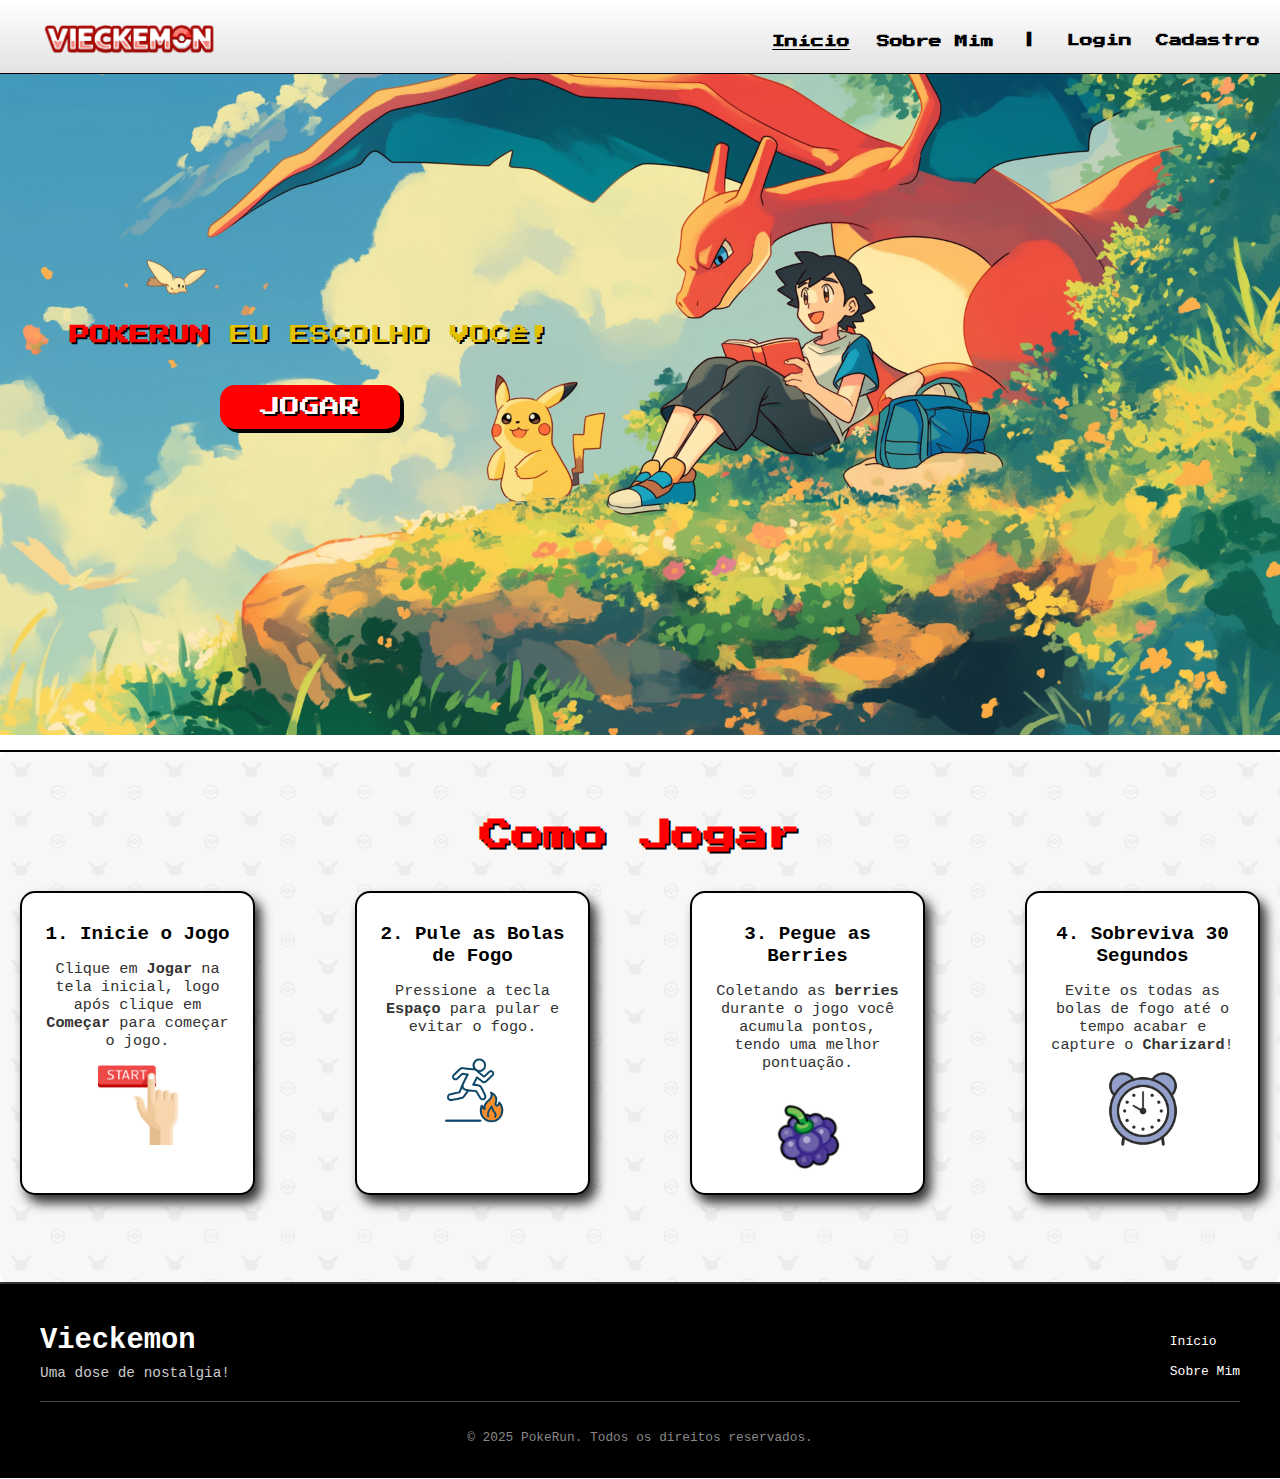
<file: public/index.html>
<!DOCTYPE html>
<html lang="pt-BR">

<head>
  <meta charset="UTF-8" />
  <meta http-equiv="X-UA-Compatible" content="IE=edge" />
  <meta  name="viewport" content="width=device-width, initial-scale=1.0" />
  
  <title>Página Inicial</title>
  <link rel="stylesheet" href="css/cssSite_.css" />
  <script src="./js/sessao.js"></script>
  <link rel="icon" href="assets/icon/favicon2.ico" />
  <link rel="preconnect" href="https://fonts.gstatic.com" />
  <link href="https://fonts.googleapis.com/css2?family=Press+Start+2P&display=swap" rel="stylesheet">
</head>

<body>
  <div class="header">
    <div class="container">
      <ul class="navbar">
        <img src="assets/Made with insMind-logoVieck.png" class="titulo" >
        <div class="itens">
        <li  class="agora" ><a  href="index.html">Início</a></li>
          <li><a href="sobre.html">Sobre Mim</a></li>
          <li id="pontuacao" style="display: none"><a href="./dashboard/cards.html" ;>Pontuação</a></li>
        <li>|</li>
             <div  id="login" class="cadastro">
          </div>
      </ul>
    </div>
  </div>

  <main>
    <div class="banner">
      <div class="container">

        <div class="conteudo-banner">
          <p><span>POKERUN</span> EU ESCOLHO VOCÊ!</p>    
        <a class="botao" href='jogo/htmlPokerun.html'>JOGAR</a>  
    </div>
    
    </div>
      </div>
 

      

      <div class="como-jogar">
      <h2>Como Jogar</h2>
      <div class="container"></div>

        <div class="etapas">
          <div class="etapa">
            <h3>1. Inicie o Jogo</h3>
            <p>Clique em <strong>Jogar</strong> na tela inicial, logo após clique em <strong>Começar</strong> para começar o jogo.</p>
            <img src="assets/comecar.webp" >
          </div>
          <div class="etapa">
            <h3>2. Pule as Bolas de Fogo</h3>
            <p>Pressione a tecla <strong>Espaço</strong> para pular e evitar o fogo.</p>
            <img src="assets/jump.png">
          </div>
          <div class="etapa">
            <h3>3. Pegue as Berries</h3>
            <p>Coletando as <strong>berries</strong> durante o jogo você acumula pontos, tendo uma melhor pontuação.</p>
            <img src="assets/berry.webp" style="margin-top: 10px;">
          </div>
          <div class="etapa">
            <h3>4. Sobreviva 30 Segundos</h3>
            <p>Evite os todas as bolas de fogo até o tempo acabar e capture o <strong>Charizard</strong>!</p>
            <img src="assets/relegio.webp" >
          </div>
        </div>
      </div>

    </main>

    <div class="footer">
      <div class="container">
        <div class="footer-top">
          <div class="footer-brand">
            <h2>Vieckemon</h2>
            <p>Uma dose de nostalgia!</p>
          </div>
          <div class="footer-links">
            <a href="./index.html">Início</a>
            <a href="./sobre.html">Sobre Mim</a>
            <a id="pontuacao2" href="./dashboard/cards.html" style="display: none;">Pontuação</a>

          </div>

        </div>
        <div class="footer-bottom">
          <p>&copy; 2025 PokeRun. Todos os direitos reservados.</p>
        </div>
      </div>
    </div>
</body>


</html>
<script>
 function sair(){
  limparSessao() 
 }

 validarSessao()
 
</script>
</file>
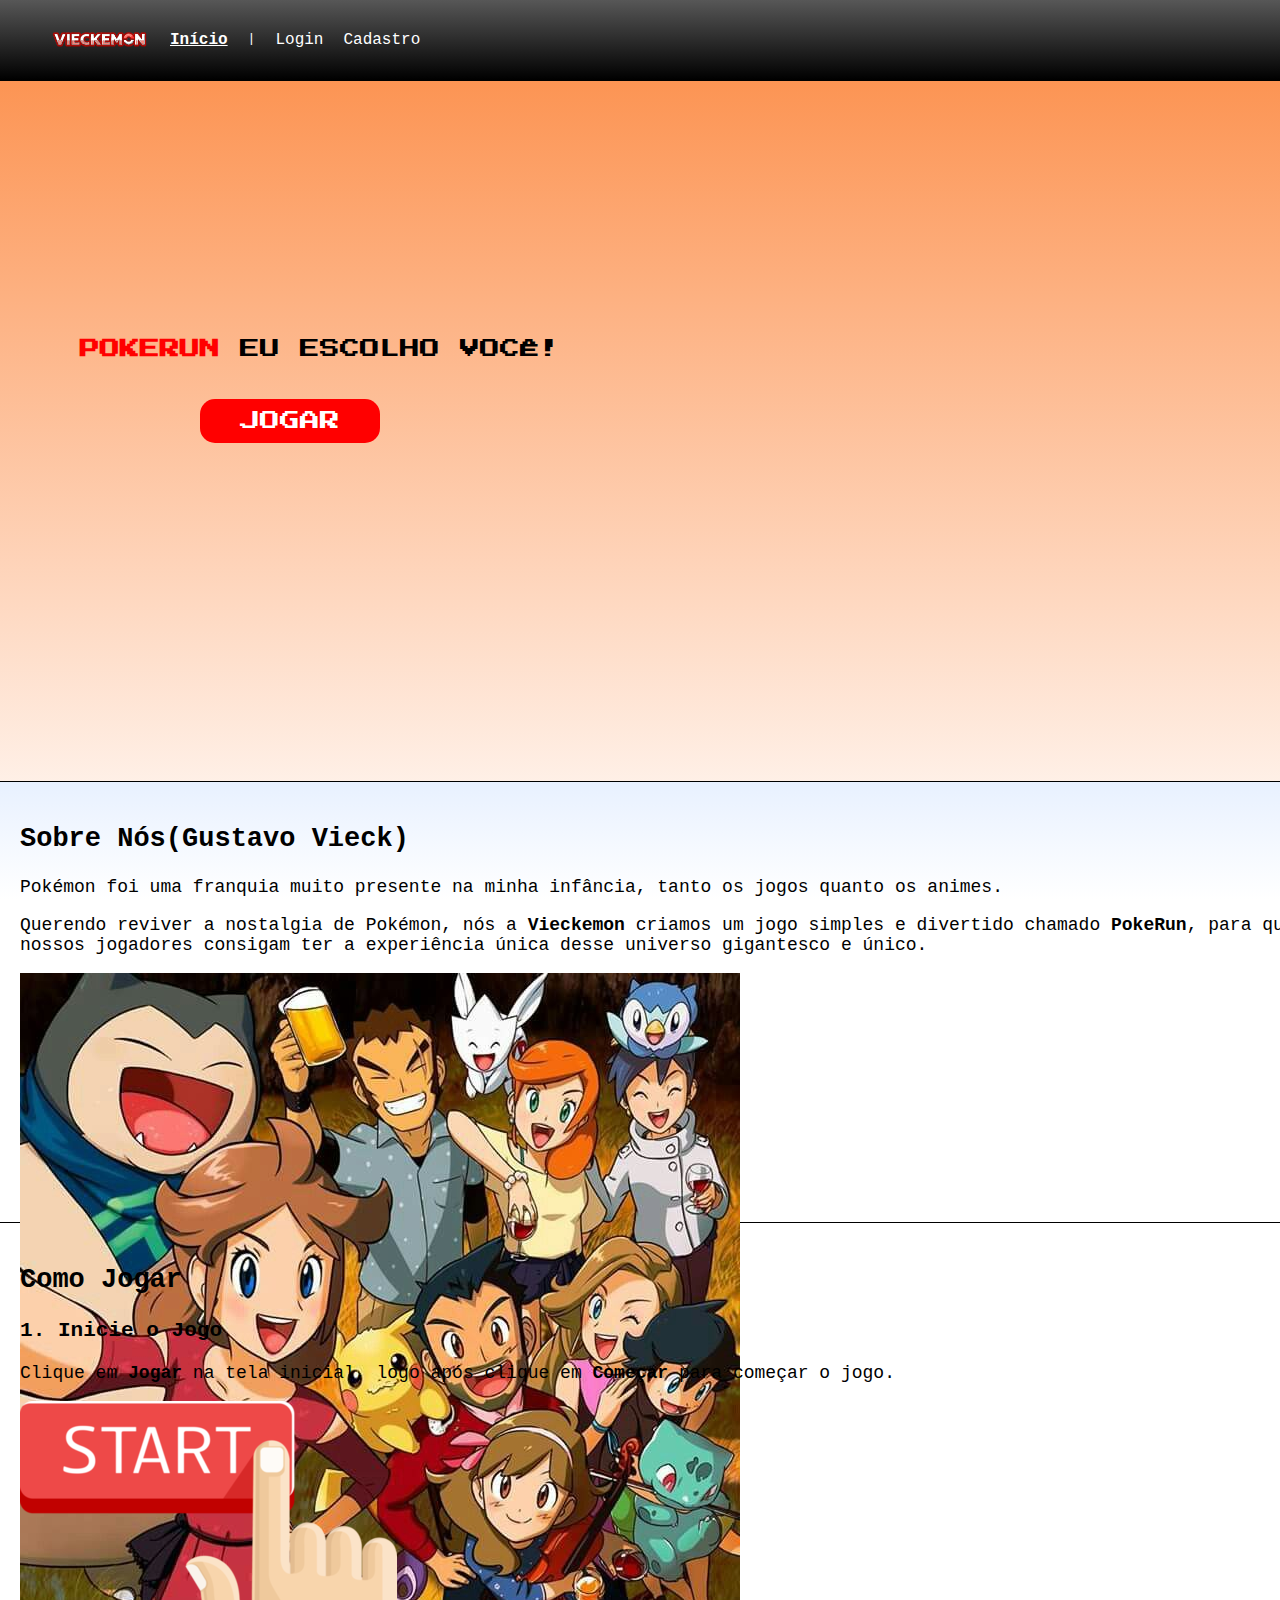
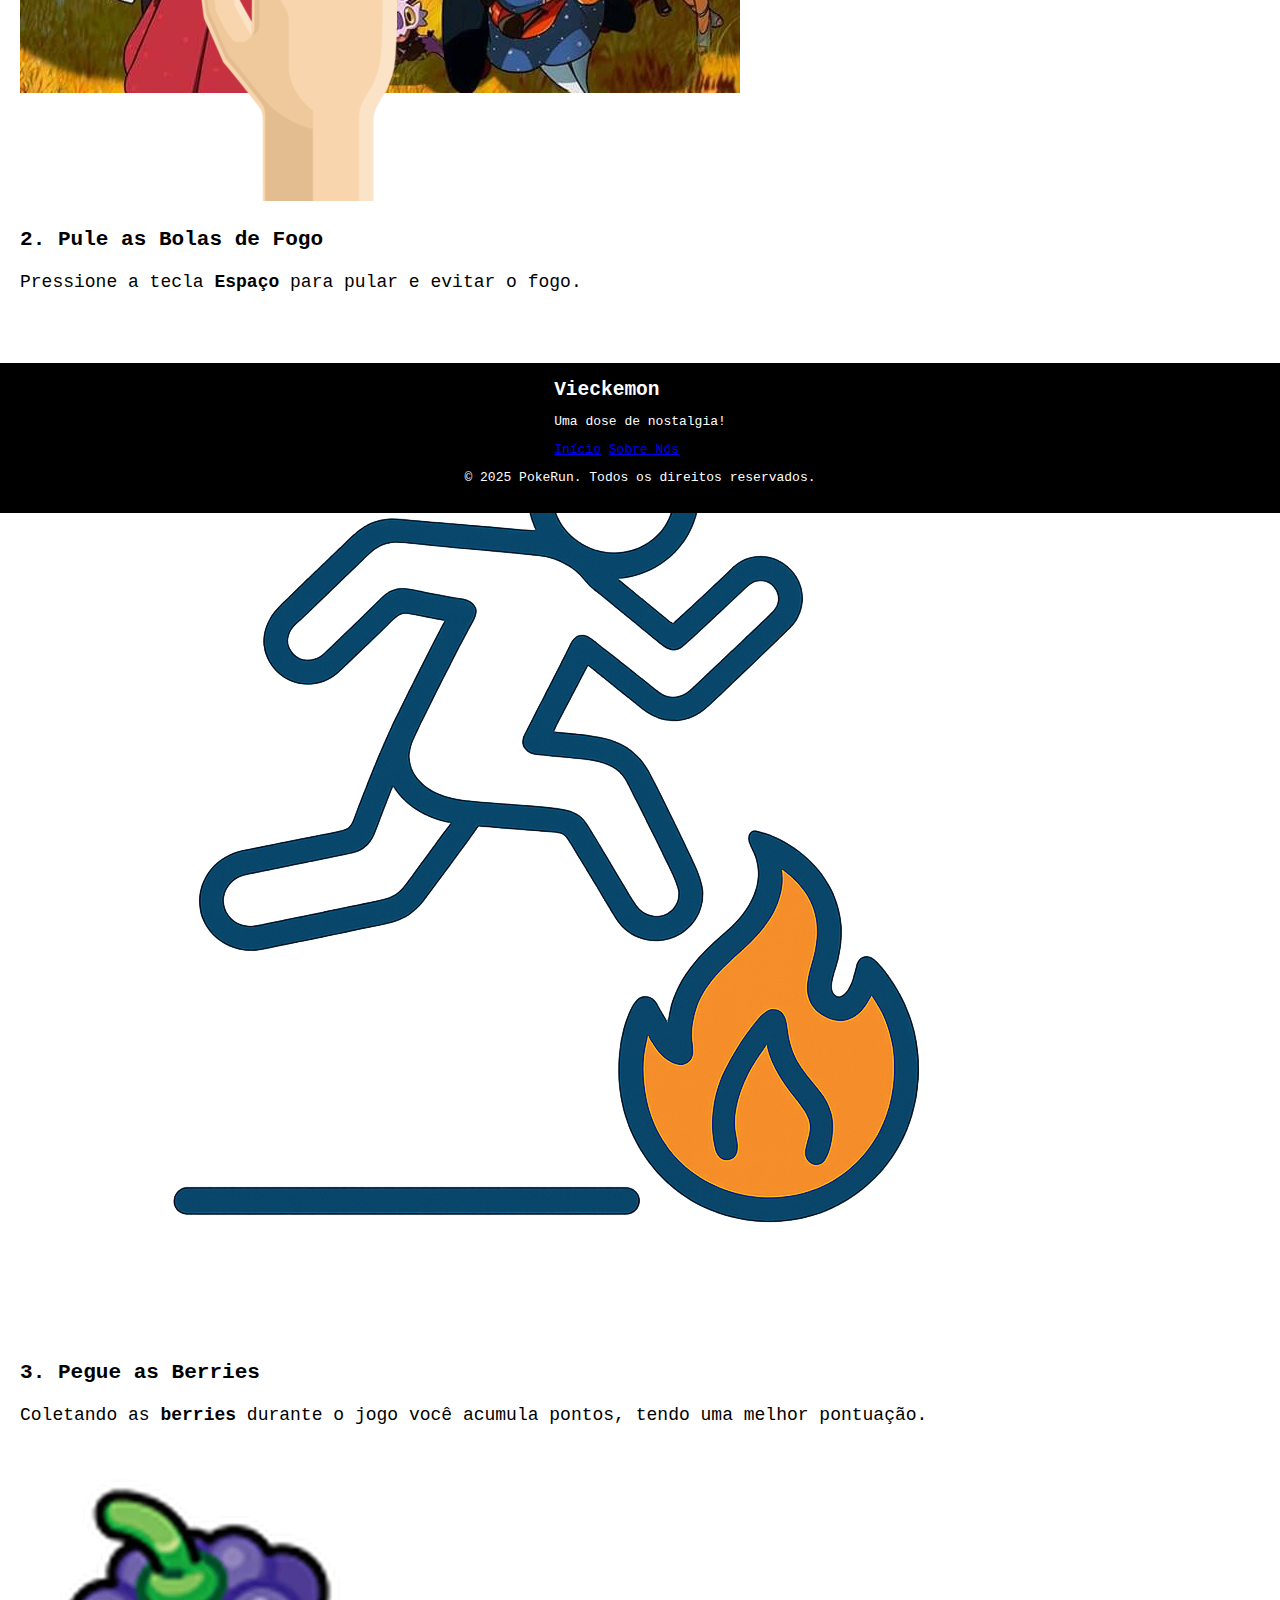
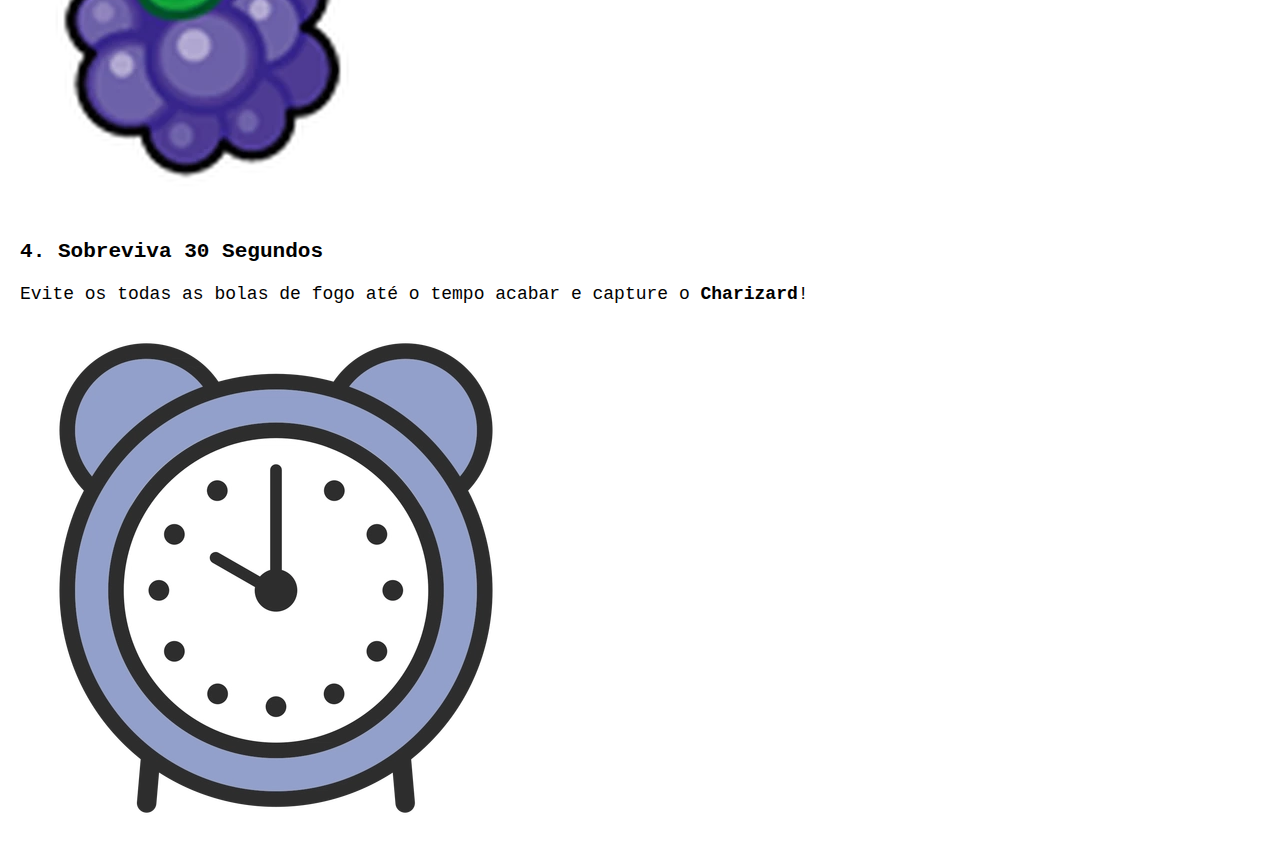
<file: webSite/index.html>
<!DOCTYPE html>
<html lang="pt-BR">

<head>
  <meta charset="UTF-8" />
  <meta http-equiv="X-UA-Compatible" content="IE=edge" />
  <meta name="viewport" content="width=device-width, initial-scale=1.0" />
  
  <title>Página Inicial</title>
  <link rel="stylesheet" href="cssSite_.css" />
  <link rel="icon" href="assets/icon/favicon2.ico" />
  <link rel="preconnect" href="https://fonts.gstatic.com" />
  <link href="https://fonts.googleapis.com/css2?family=Press+Start+2P&display=swap" rel="stylesheet">
</head>

<body>
  <div class="header">
    <div class="container">
      <ul class="navbar">
              <img src="../img/Made with insMind-logoVieck.png" class="titulo">
        <li class="agora"><a href="index.html">Início</a></li>
        <li>|</li>
        <li><a href="login.html">Login</a></li>
        <li><a href="cadastro.html">Cadastro</a></li>
      </ul>
    </div>
  </div>

  <main>
    <div class="banner">
      <div class="container">

        <div class="conteudo-banner">
          <p><span>POKERUN</span> EU ESCOLHO VOCÊ!</p>    
        <button class="botao" onclick="location.href='../jogo/htmlPokerun.html'">JOGAR</button>  
    </div>
    
    </div>
      </div>
 

      <div class="sobre-nos">
        <div class="container">
            <h2>Sobre Nós(Gustavo Vieck)</h2>
            <p>Pokémon foi uma franquia muito presente na minha infância, tanto os jogos quanto os animes.</p>
            <p>Querendo reviver a nostalgia de Pokémon, nós a <strong>Vieckemon</strong> criamos um jogo simples e divertido chamado <strong>PokeRun</strong>, para que nossos jogadores consigam ter a experiência única desse universo gigantesco e único.</p>
        </div>
        <img src="../img/amigos.jpg">

      </div>

      <div class="como-jogar">
      <h2>Como Jogar</h2>
      <div class="container"></div>

        <div class="etapas">
          <div class="etapa">
            <h3>1. Inicie o Jogo</h3>
            <p>Clique em <strong>Jogar</strong> na tela inicial, logo após clique em <strong>Começar</strong> para começar o jogo.</p>
            <img src="../img/comecar.webp" >
          </div>
          <div class="etapa">
            <h3>2. Pule as Bolas de Fogo</h3>
            <p>Pressione a tecla <strong>Espaço</strong> para pular e evitar o fogo.</p>
            <img src="../img/jump.png">
          </div>
          <div class="etapa">
            <h3>3. Pegue as Berries</h3>
            <p>Coletando as <strong>berries</strong> durante o jogo você acumula pontos, tendo uma melhor pontuação.</p>
            <img src="../img/berry.webp" style="margin-top: 10px;">
          </div>
          <div class="etapa">
            <h3>4. Sobreviva 30 Segundos</h3>
            <p>Evite os todas as bolas de fogo até o tempo acabar e capture o <strong>Charizard</strong>!</p>
            <img src="../img/relegio.webp" >
          </div>
        </div>
      </div>

    </main>

    <div class="footer">
      <div class="container">
        <div class="footer-top">
          <div class="footer-brand">
            <h2>Vieckemon</h2>
            <p>Uma dose de nostalgia!</p>
          </div>
          <div class="footer-links">
            <a href="../webSite/index.html">Início</a>
            <a href="../webSite/index.html">Sobre Nós</a>
          </div>

        </div>
        <div class="footer-bottom">
          <p>&copy; 2025 PokeRun. Todos os direitos reservados.</p>
        </div>
      </div>
    </div>
</body>

</html>
</file>
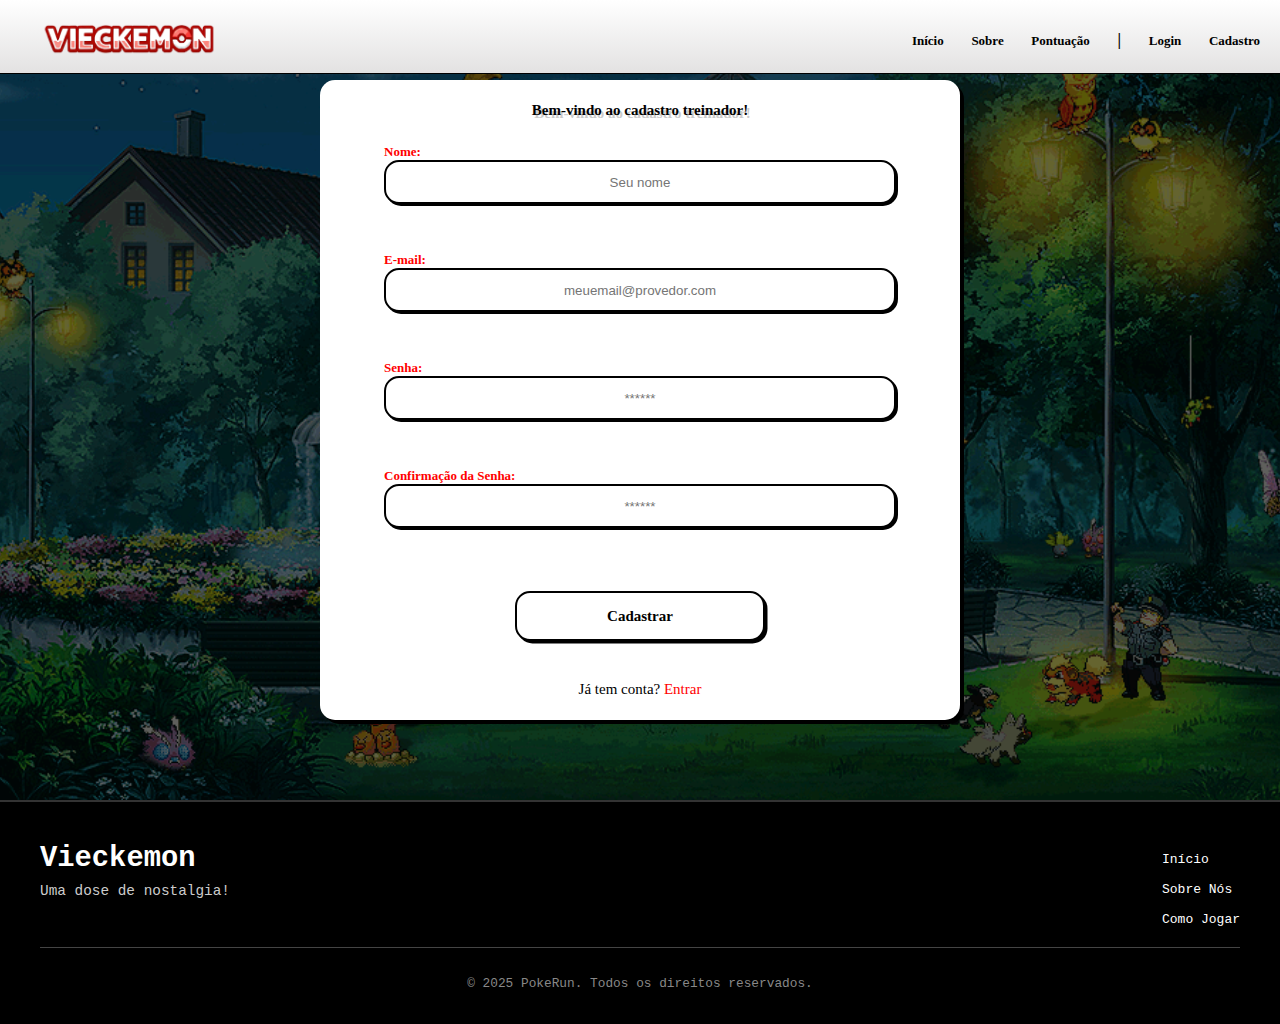
<file: public/cadastro.html>
<!DOCTYPE html>
<html lang="pt-BR">

<head>
  <meta charset="UTF-8" />
  <meta http-equiv="X-UA-Compatible" content="IE=edge" />
  <meta name="viewport" content="width=device-width, initial-scale=1.0" />
  <script src="./js/sessao.js"></script>

  <title>Página Inicial</title>
  <link rel="stylesheet" href="css/cssSite_.css" />
  <link rel="icon" href="assets/icon/favicon2.ico" />
  <link rel="preconnect" href="https://fonts.gstatic.com" />
</head>

<body>
<div class="header">
    <div class="container">
      <ul class="navbar">
        <img src="assets/Made with insMind-logoVieck.png" class="titulo" >
        <div class="itens">
        <li ><a  href="index.html">Início</a></li>
          <li><a href="index.html"  >Sobre</a></li>
                        <li ><a onclick="ir()" href="./dashboard/cards.html" >Pontuação</a></li>
        <li>|</li>
        <li><a href="login.html">Login</a></li>
        <li><a href="cadastro.html">Cadastro</a></li>
        </div>
      </ul>
    </div>
  </div>
  
  <main>
    
  <div class="login">
    <div class="alerta_erro">
      <div class="card_erro" id="cardErro">
        <span id="mensagem_erro"></span>
      </div>
    </div>
    <div class="container">
      <div class="card-cadastro">
        <h2>Bem-vindo ao cadastro treinador!</h2>
        <div class="formulario">
          <div class="campo">
            <span>Nome:</span>
            <input id="nome_input" type="text" placeholder="Seu nome" />
          </div>
          <div class="campo">
            <span>E-mail:</span>
            <input id="email_input" type="text" placeholder="meuemail@provedor.com" />
          </div>
          <div class="campo">
            <span>Senha:</span>
            <input id=  "senha_input" type="password" placeholder="******" />
          </div>
          <div class="campo">
            <span>Confirmação da Senha:</span>
            <input id="confirmacao_senha_input" type="password" placeholder="******" />
          </div>
          <button class="botao" onclick="cadastrar()">Cadastrar</button>

        </div>
        <br>
        <div style="font-size: 15PX;">Já tem conta? <span onclick="location.href='../website/login.html'" style="cursor: pointer;">Entrar</span></div>

      </div>
    </div>
  </div>
  </main>
 <div class="footer">
      <div class="container">
        <div class="footer-top">
          <div class="footer-brand">
            <h2>Vieckemon</h2>
            <p>Uma dose de nostalgia!</p>
          </div>
          <div class="footer-links">
            <a href="../webSite/index.html">Início</a>
            <a href="../webSite/index.html">Sobre Nós</a>
            <a href="../webSite/index.html">Como Jogar</a>

          </div>

        </div>
        <div class="footer-bottom">
          <p>&copy; 2025 PokeRun. Todos os direitos reservados.</p>
        </div>
      </div>
    </div>

</body>

</html>
<script>

  var listaUsuario = [];

  function cadastrar() {
    // aguardar();

    //Recupere o valor da nova input pelo nome do id
    // Agora vá para o método fetch logo abaixo
    var nomeVar = nome_input.value;
    var emailVar = email_input.value;
    var senhaVar = senha_input.value;
    var confirmacaoSenhaVar = confirmacao_senha_input.value;


    // Verificando se há algum campo em branco
    if (
      nomeVar == "" ||
      emailVar == "" ||
      senhaVar == "" ||
      confirmacaoSenhaVar == ""
    ) {
      cardErro.style.display = "block";
      mensagem_erro.innerHTML =
        "(Mensagem de erro para todos os campos em branco)";

      finalizarAguardar();
      return false;
    } else {
      setInterval(sumirMensagem, 5000);
    }

    // Enviando o valor da nova input
    fetch("/usuarios/cadastrar", {
      method: "POST",
      headers: {
        "Content-Type": "application/json",
      },
      body: JSON.stringify({
        // crie um atributo que recebe o valor recuperado aqui
        // Agora vá para o arquivo routes/usuario.js
        nomeServer: nomeVar,
        emailServer: emailVar,
        senhaServer: senhaVar,
      }),
    })
      .then(function (resposta) {
        console.log("resposta: ", resposta);

        if (resposta.ok) {
          cardErro.style.display = "block";

          mensagem_erro.innerHTML =
            "Cadastro realizado com sucesso! Redirecionando para tela de Login...";

          setTimeout(() => {
            window.location = "login.html";
          }, "2000");

          limparFormulario();
          finalizarAguardar();
        } else {
          throw "Houve um erro ao tentar realizar o cadastro!";
        }
      })
      .catch(function (resposta) {
        console.log(`#ERRO: ${resposta}`);
        finalizarAguardar();
      });

    return false;
  }

 

  function sumirMensagem() {
    cardErro.style.display = "none";
  }
</script>
</file>
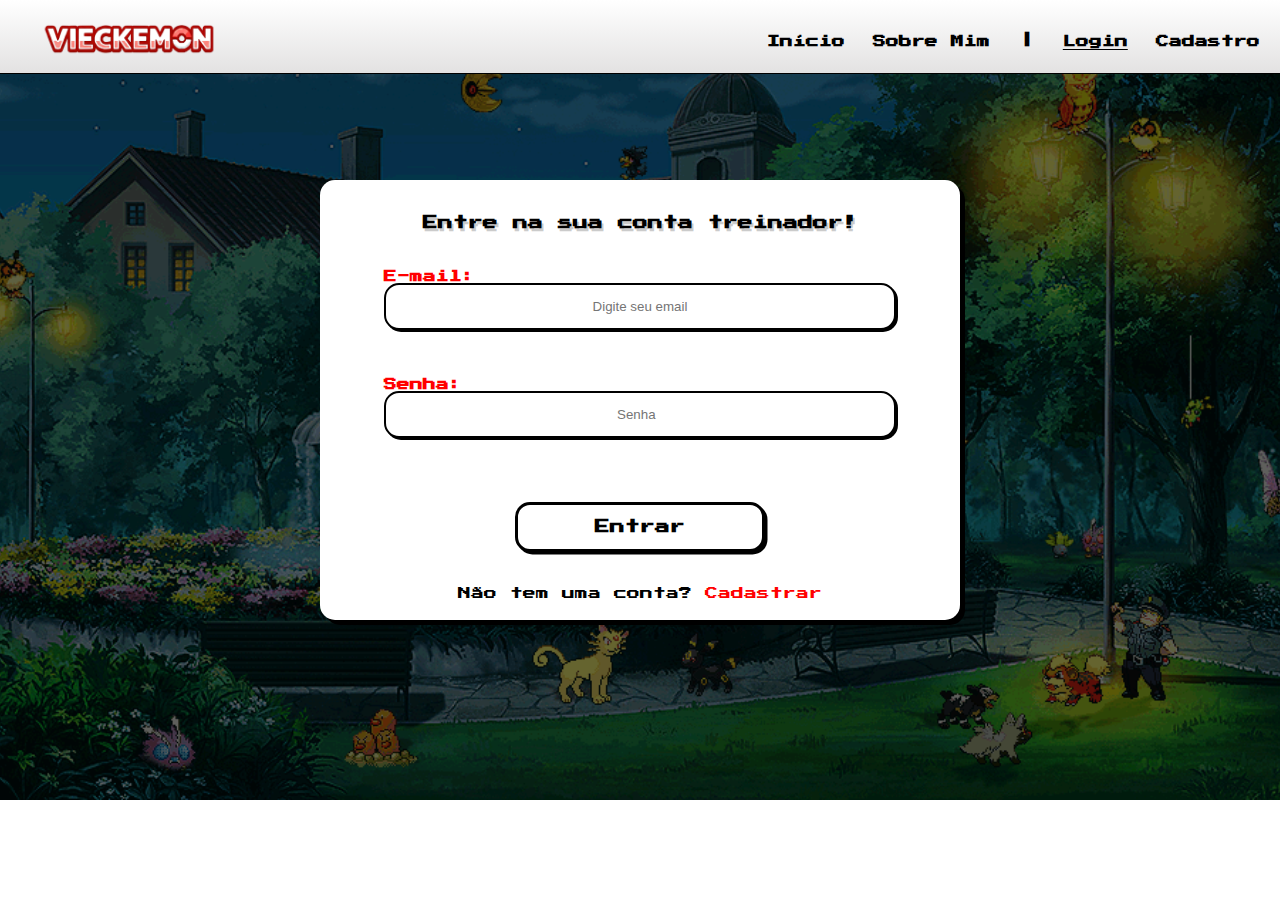
<file: public/login.html>
<!DOCTYPE html>
<html lang="pt-BR">

<head>
  <meta charset="UTF-8" />
  <meta http-equiv="X-UA-Compatible" content="IE=edge" />
  <meta name="viewport" content="width=device-width, initial-scale=1.0" />
      <script src="./js/sessao.js"></script>
  <title>Página Inicial</title>
  <link rel="stylesheet" href="css/cssSite_.css" />
  <link rel="icon" href="assets/icon/favicon2.ico" />
  <link rel="preconnect" href="https://fonts.gstatic.com" />
    <link href="https://fonts.googleapis.com/css2?family=Press+Start+2P&display=swap" rel="stylesheet">
</head>

<body>
  <div class="header">
    <div class="container">
      <ul class="navbar">
        <img src="assets/Made with insMind-logoVieck.png" class="titulo" >
        <div class="itens">
        <li ><a  href="index.html">Início</a></li>
          <li><a href="sobre.html"  >Sobre Mim</a></li>
        <li>|</li>
        <li  class="agora"><a href="login.html">Login</a></li>
        <li><a href="cadastro.html">Cadastro</a></li>
        </div>
      </ul>
    </div>
  </div>
  
  <div class="login">
    <div class="alerta_erro">
        <div class="card_erro" id="cardErro">
            <span id="mensagem_erro"></span>
        </div>
    </div>
    <div class="container">
        <div class="card card-login">
            <h2>Entre na sua conta treinador!</h2>
            <br>
            <div class="formulario">
                <div class="campo">
                    <span>E-mail:</span>
                    <input id="email_input" type="email" placeholder="Digite seu email" class="input_email">
                </div>
                <div class="campo">
                    <span>Senha:</span>
                    <input id="senha_input" type="password" placeholder="Senha  ">
                </div>
                <button class="botao" onclick="entrar()">Entrar</button>
            </div>
            <br>
            <div style="font-size: 13PX;">Não tem uma conta? <span onclick="location.href='./cadastro.html'" style="cursor: pointer; ">Cadastrar</span></div>
            <div id="div_erros_login"></div>
        </div>
    </div>
</div>



  </main>
 

</body>

</html>
<script>


    function entrar() {
        aguardar();

        var emailVar = email_input.value;
        var senhaVar = senha_input.value;

        if (emailVar == "" || senhaVar == "") {
            cardErro.style.display = "block"
            mensagem_erro.innerHTML = "(Mensagem de erro para todos os campos em branco)";
            finalizarAguardar();
            return false;
        }
        else {
            setInterval(sumirMensagem, 5000)
        }

        console.log("FORM LOGIN: ", emailVar);
        console.log("FORM SENHA: ", senhaVar);

        fetch("/usuarios/autenticar", {
            method: "POST",
            headers: {
                "Content-Type": "application/json"
            },
            body: JSON.stringify({
                emailServer: emailVar,
                senhaServer: senhaVar
            })
        }).then(function (resposta) {
            console.log("ESTOU NO THEN DO entrar()!")

            if (resposta.ok) {
                console.log(resposta);

                resposta.json().then(json => {
                    console.log(json);
                    console.log(JSON.stringify(json));
                    sessionStorage.EMAIL_USUARIO = json.email;
                    sessionStorage.NOME_USUARIO = json.nome;
                    sessionStorage.ID_USUARIO = json.id;
                    sessionStorage.FOTO_USUARIO = json.fkFoto;
                    cardErro.style.display="block"
                      mensagem_erro.innerHTML = "Bem-vindo Treinador";
                    setTimeout(function () {
                        window.location = "./index.html";
                    }, 1000); // apenas para exibir o loading
                });

            } else {

                console.log("Houve um erro ao tentar realizar o login!");

                resposta.text().then(texto => {
                    console.error(texto);
                    finalizarAguardar(texto);
                });
            }

        }).catch(function (erro) {
            console.log(erro);
        })

        return false;
    }

    function sumirMensagem() {
        cardErro.style.display = "none"
    }

</script>
</file>
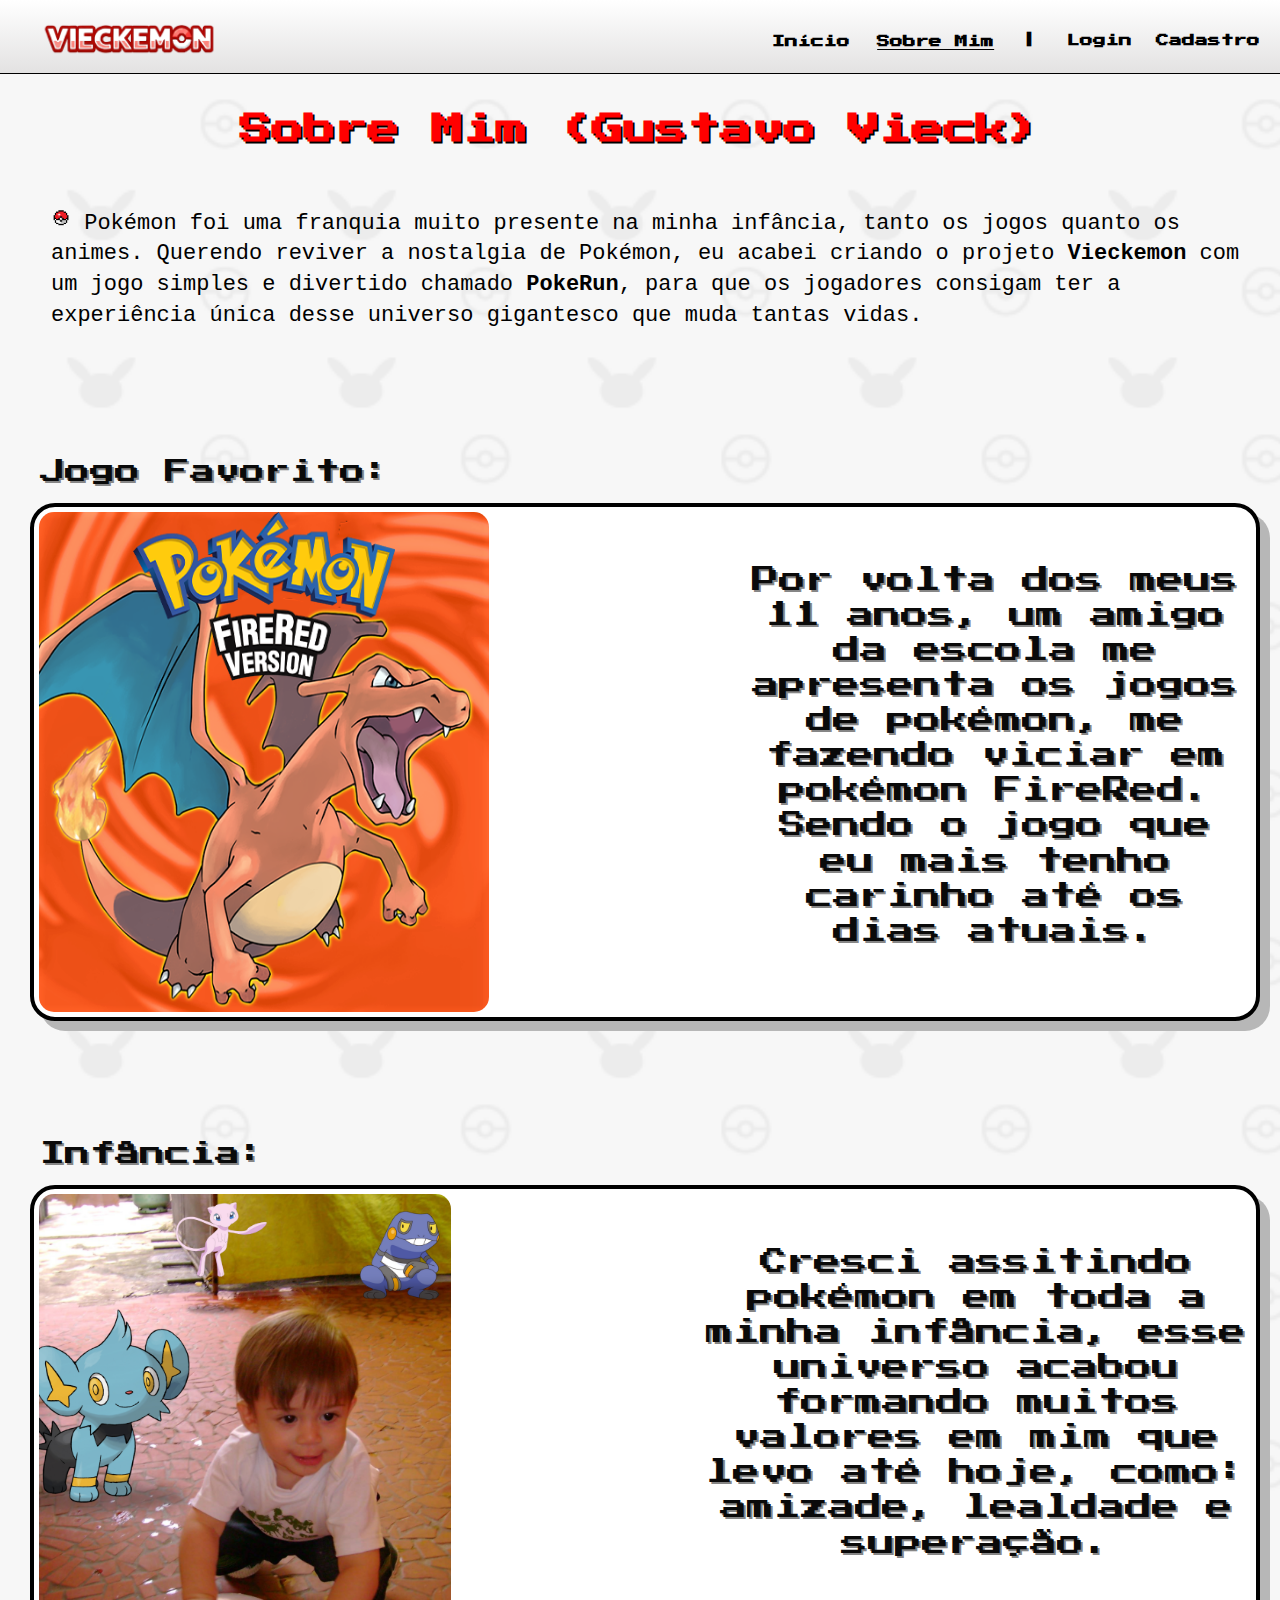
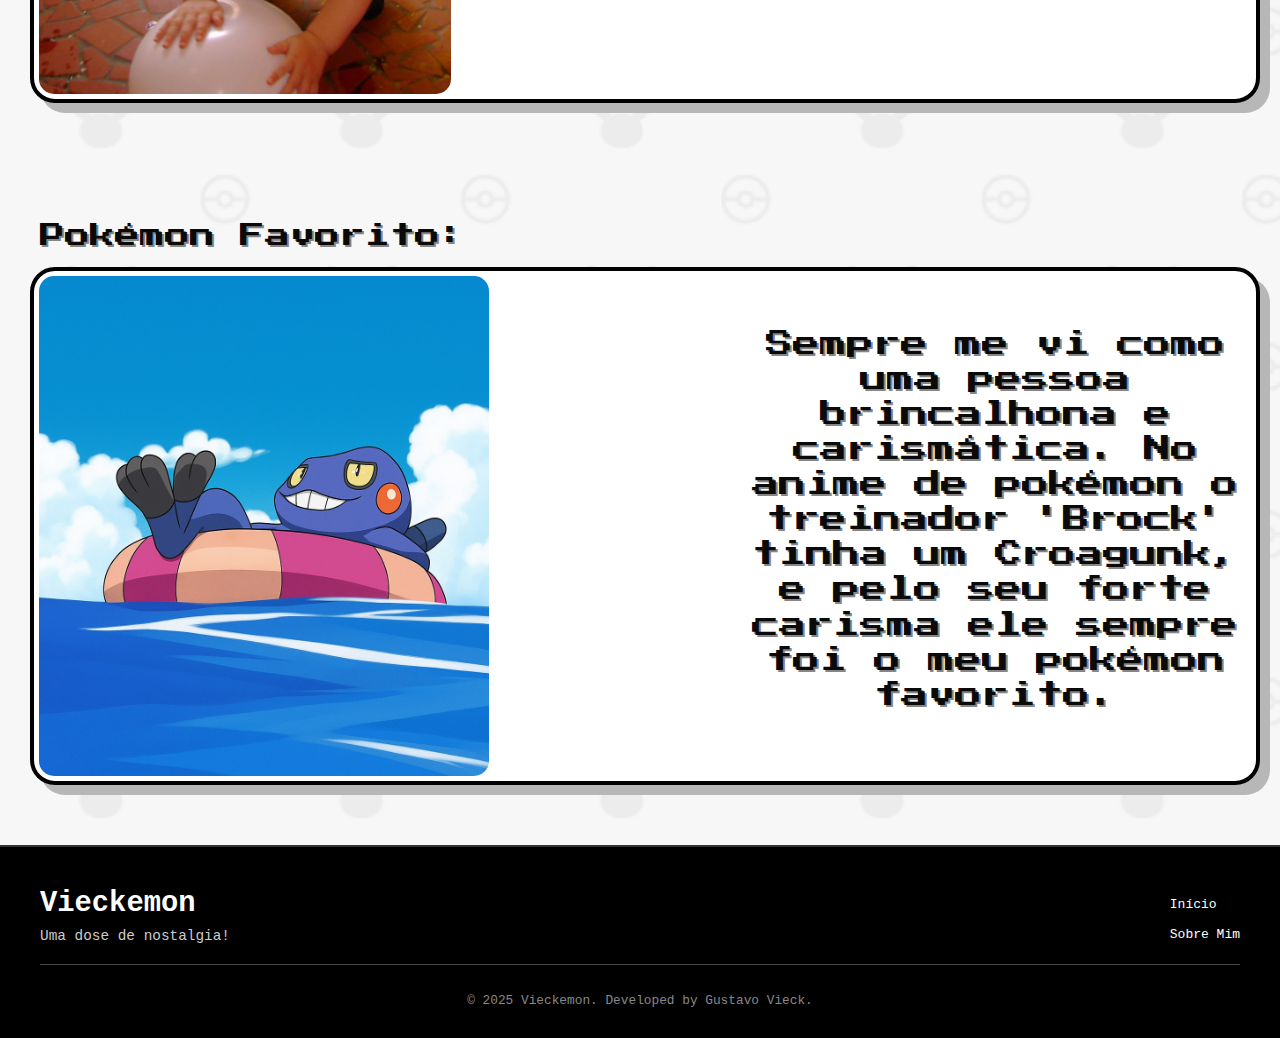
<file: public/sobre.html>
<!DOCTYPE html>
<html lang="pt-BR">

<head>
  <meta charset="UTF-8" />
  <meta http-equiv="X-UA-Compatible" content="IE=edge" />
  <meta  name="viewport" content="width=device-width, initial-scale=1.0" />
  
  <title>Página Inicial</title>
  <link rel="stylesheet" href="css/cssSite_.css" />
  <script src="./js/sessao.js"></script>
  <link rel="icon" href="assets/icon/favicon2.ico" />
  <link rel="preconnect" href="https://fonts.gstatic.com" />
  <link href="https://fonts.googleapis.com/css2?family=Press+Start+2P&display=swap" rel="stylesheet">
</head>
    
 <div class="header">
    <div class="container">
      <ul class="navbar">
        <img src="assets/Made with insMind-logoVieck.png" class="titulo" >
        <div class="itens">
        <li ><a   href="index.html">Início</a></li>
          <li class="agora"><a  href="sobre.html">Sobre Mim</a></li>
          <li id="pontuacao" style="display: none"><a href="./dashboard/cards.html" ;>Pontuação</a></li>
        <li>|</li>
             <div  id="login" class="cadastro">
          </div>
      </ul>
    </div>
  </div>
  
  
          <div class="sobre-nos">
        <div class="container">
          <h2></h2> 
            <h2>Sobre Mim (Gustavo Vieck)</h2>
             <br>
            <p><img src="./assets/pokebola.png" style="width: 20px; height: 20px  ;" alt="">    Pokémon foi uma franquia muito presente na minha infância, tanto os jogos quanto os animes. Querendo reviver a nostalgia de Pokémon, eu acabei criando o projeto <strong>Vieckemon</strong> com um jogo simples e divertido chamado <strong>PokeRun</strong>, para que os jogadores consigam ter a experiência única desse universo gigantesco que muda tantas vidas.</p>
                   <br><br><br><br><br><br><br>
                     <span style="margin-left: 20px;">Jogo Favorito:</span><br><br>
                   <div class="imgs" style="margin-left: 10px;">
                    <img src="assets/capa.png">   <span>Por volta dos meus 11 anos, um amigo da escola me apresenta os jogos de pokémon, me fazendo viciar em pokémon FireRed. Sendo o jogo que eu mais tenho carinho até os dias atuais.</span>
                  </div>
        <br><br><br><br><br><br><br><br>

                    <span style="margin-left: 20px;">Infância:</span><br><br>
                   <div class="imgs" style="margin-left: 10px;">
                  <img src="./assets/infancia.png" alt="img2"> <span >Cresci assitindo pokémon em toda a minha infância, esse universo acabou formando muitos valores em mim que levo até hoje, como: amizade, lealdade e superação. </span>
                   </div>
                   <br><br><br><br><br><br><br><br>

                <span style="margin-left: 20px;">Pokémon Favorito:</span><br><br>  
                  <div class="imgs" style="margin-left: 10px;">
                                    <img src="./assets/croagunkSobre.png" alt="img3"> <span>Sempre me vi como uma pessoa brincalhona e carismática. No anime de pokémon o treinador 'Brock' tinha um Croagunk, e pelo seu forte carisma ele sempre foi o meu pokémon favorito.</span>
                    </div>
      

           </div>
        </div>


        <div class="footer">
      <div class="container">
        <div class="footer-top">
          <div class="footer-brand">
            <h2>Vieckemon</h2>
            <p>Uma dose de nostalgia!</p>
          </div>
          <div class="footer-links">
            <a href="./index.html">Início</a>
            <a href="./index.html">Sobre Mim</a>
            <a id="pontuacao2" href="./dashboard/cards.html" style="display: none;">Pontuação</a>

          </div>

        </div>
        <div class="footer-bottom">
          <p>&copy; 2025 Vieckemon. Developed by Gustavo Vieck.</p>
        </div>
      </div>
    </div>

</body>
</html>
<script>
   function sair(){
  limparSessao() 
 }
  validarSessao()
</script>
</file>
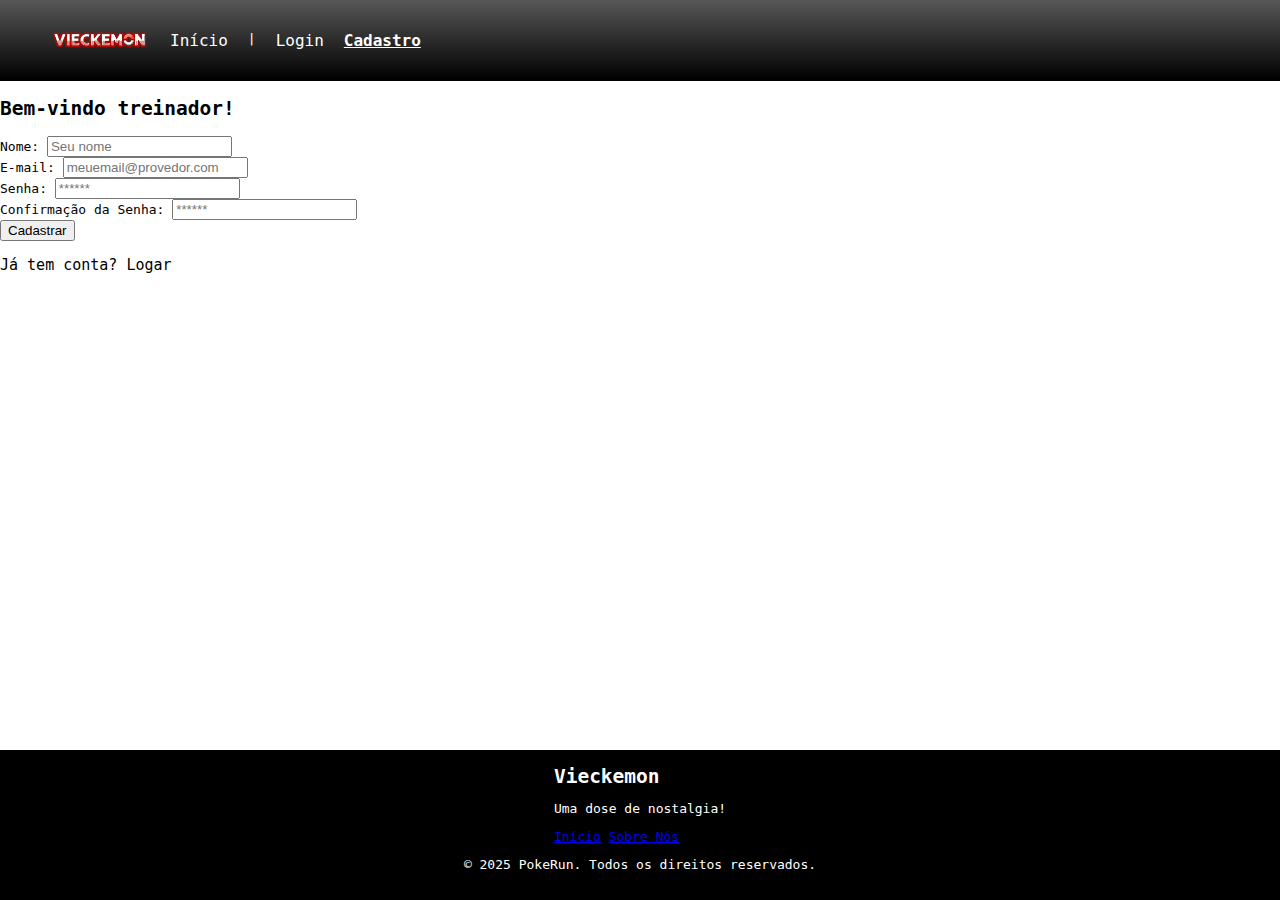
<file: webSite/cadastro.html>
<!DOCTYPE html>
<html lang="pt-BR">

<head>
  <meta charset="UTF-8" />
  <meta http-equiv="X-UA-Compatible" content="IE=edge" />
  <meta name="viewport" content="width=device-width, initial-scale=1.0" />
  
  <title>Página Inicial</title>
  <link rel="stylesheet" href="cssSite_.css" />
  <link rel="icon" href="assets/icon/favicon2.ico" />
  <link rel="preconnect" href="https://fonts.gstatic.com" />
</head>

<body>
<div class="header">
    <div class="container">
      <ul class="navbar">
              <img src="../img/Made with insMind-logoVieck.png" class="titulo">
        <li ><a href="index.html">Início</a></li>
        <li>|</li>
        <li><a href="login.html">Login</a></li>
        <li class="agora"><a href="cadastro.html">Cadastro</a></li>
      </ul>
    </div>
  </div>
  
  <main>
    
  <div class="login">
    <div class="alerta_erro">
      <div class="card_erro" id="cardErro">
        <span id="mensagem_erro"></span>
      </div>
    </div>
    <div class="container">
      <div class="card-cadastro">
        <h2>Bem-vindo treinador!</h2>
        <div class="formulario">
          <div class="campo">
            <span>Nome:</span>
            <input id="nome_input" type="text" placeholder="Seu nome" />
          </div>
          <div class="campo">
            <span>E-mail:</span>
            <input id="email_input" type="text" placeholder="meuemail@provedor.com" />
          </div>
          <div class="campo">
            <span>Senha:</span>
            <input id="senha_input" type="password" placeholder="******" />
          </div>
          <div class="campo">
            <span>Confirmação da Senha:</span>
            <input id="confirmacao_senha_input" type="password" placeholder="******" />
          </div>
          <button class="botao" onclick="cadastrar()">Cadastrar</button>

        </div>
        <br>
        <div style="font-size: 15PX;">Já tem conta? <span onclick="location.href='../website/login.html'" style="cursor: pointer;">Logar</span></div>

      </div>
    </div>
  </div>
  </main>
 <div class="footer">
      <div class="container">
        <div class="footer-top">
          <div class="footer-brand">
            <h2>Vieckemon</h2>
            <p>Uma dose de nostalgia!</p>
          </div>
          <div class="footer-links">
            <a href="../webSite/index.html">Início</a>
            <a href="../webSite/index.html">Sobre Nós</a>
          </div>

        </div>
        <div class="footer-bottom">
          <p>&copy; 2025 PokeRun. Todos os direitos reservados.</p>
        </div>
      </div>
    </div>

</body>

</html>
<script>
  function cadastrar(){
   

  }
</script>
</file>
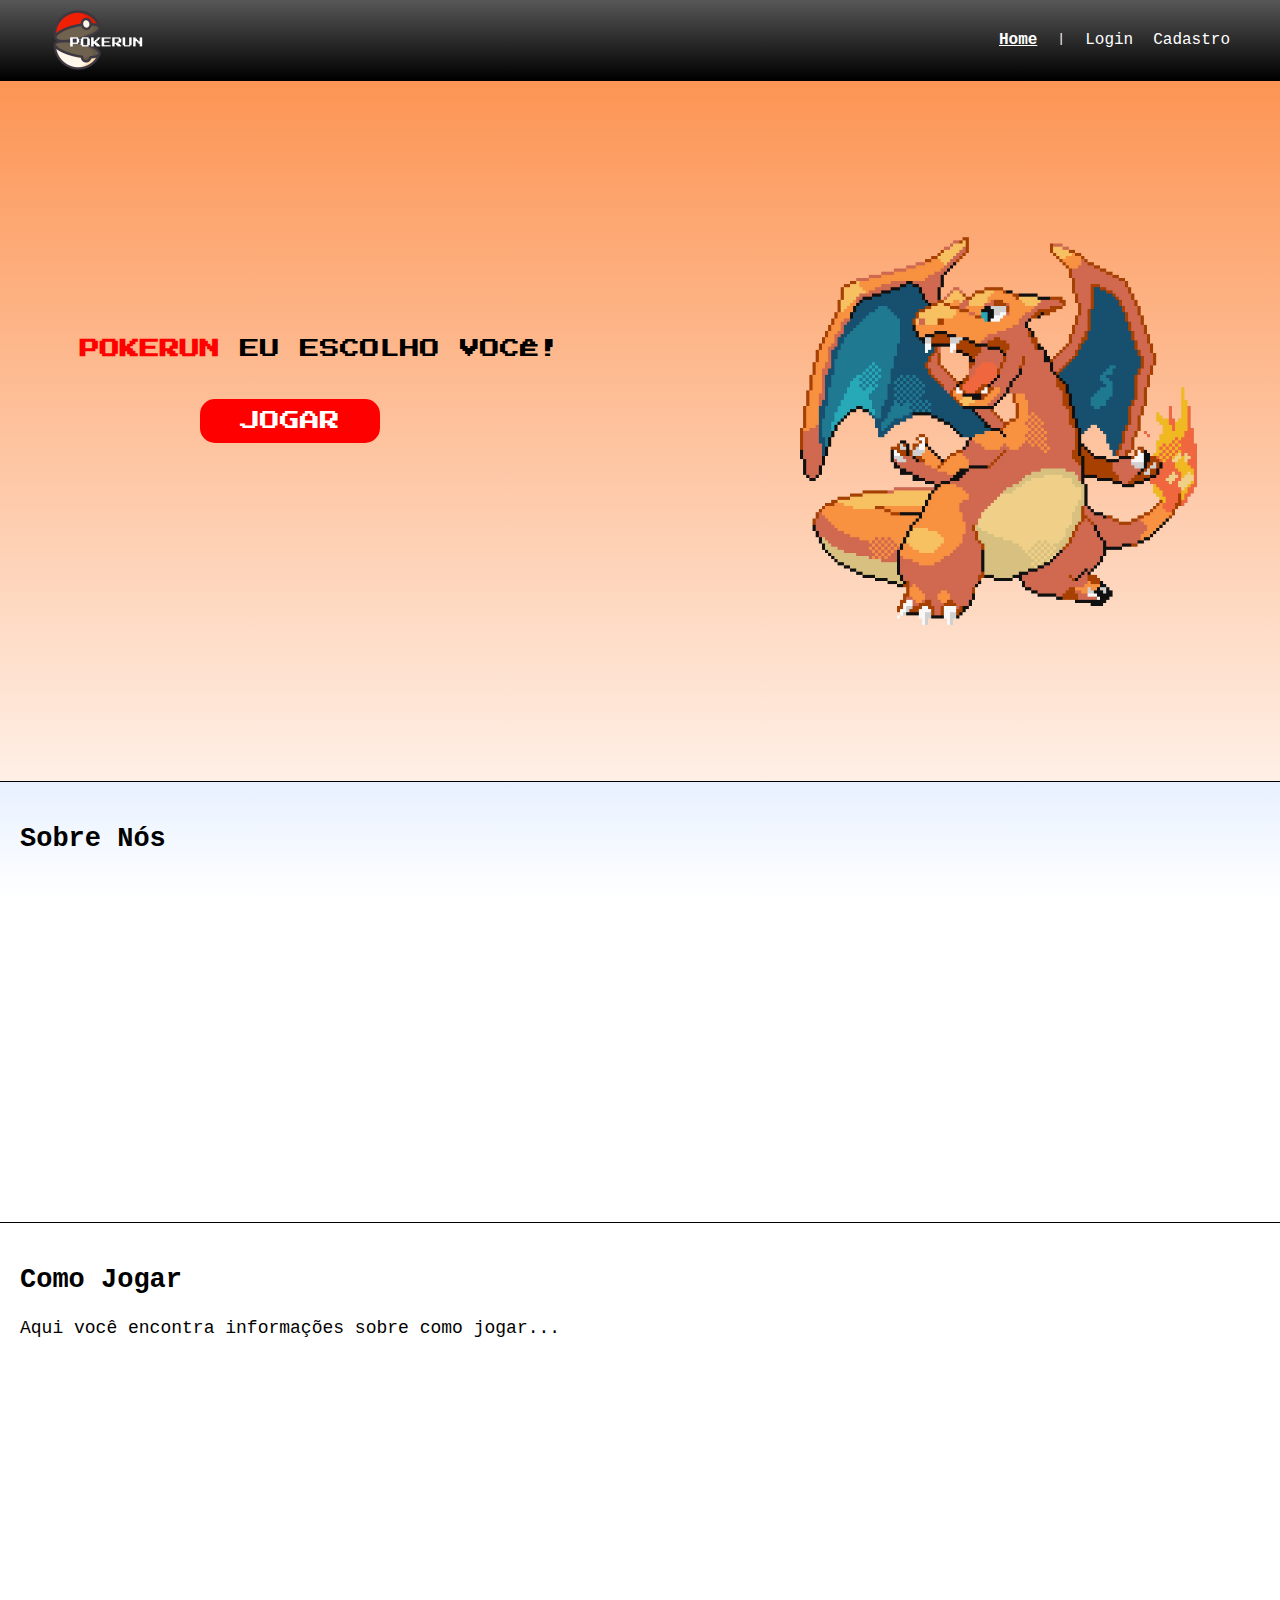
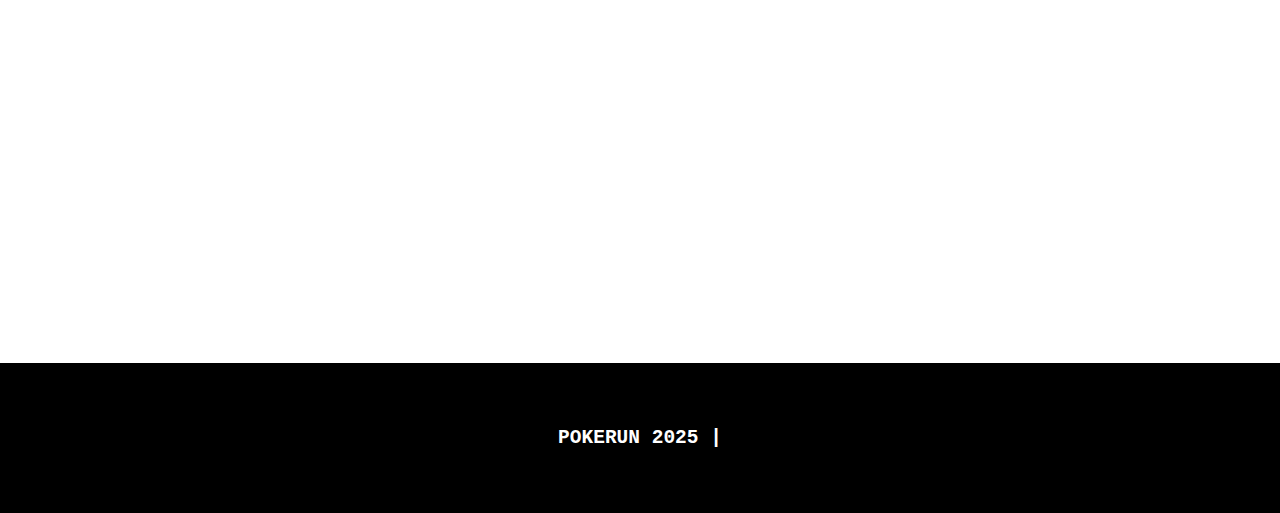
<file: webSite/home.html>
<!DOCTYPE html>
<html lang="pt-BR">

<head>
  <meta charset="UTF-8" />
  <meta http-equiv="X-UA-Compatible" content="IE=edge" />
  <meta name="viewport" content="width=device-width, initial-scale=1.0" />
  
  <title>Página Inicial</title>
  <link rel="stylesheet" href="cssSite_.css" />
  <link rel="icon" href="assets/icon/favicon2.ico" />
  <link rel="preconnect" href="https://fonts.gstatic.com" />
  <link href="https://fonts.googleapis.com/css2?family=Press+Start+2P&display=swap" rel="stylesheet">
</head>

<body>
  <!-- Cabeçalho -->
  <div class="header">
    <div class="container">
      <img src="../img/logo.png" class="titulo">
      <ul class="navbar">
        <li class="agora"><a href="home.html">Home</a></li>
        <li>|</li>
        <li><a href="login.html">Login</a></li>
        <li><a href="cadastro.html">Cadastro</a></li>
      </ul>
    </div>
  </div>

  <!-- Conteúdo principal -->
  <main>
    <div class="banner">
      <div class="container">
        <img src="../img/charizardBack.png"  class="charizard" />
        <div class="conteudo-banner">
          <p><span>POKERUN</span> EU ESCOLHO VOCÊ!</p>    
        <button class="botao" onclick="location.href='../jogo/htmlPokerun.html'">JOGAR</button>  
    </div>
      </div>
      </div>

      <div class="sobre-nos">
          <h2>Sobre Nós</h2>
         
      </div>


      <div class="como-jogar">
        <h2>Como Jogar</h2>
        <p>Aqui você encontra informações sobre como jogar...</p>
      </div>


    </main>


  <!-- Rodapé -->
  <div class="footer">
    <div class="container">
      <h2>POKERUN 2025 | </h2>
    </div>
  </div>
</body>

</html>
</file>
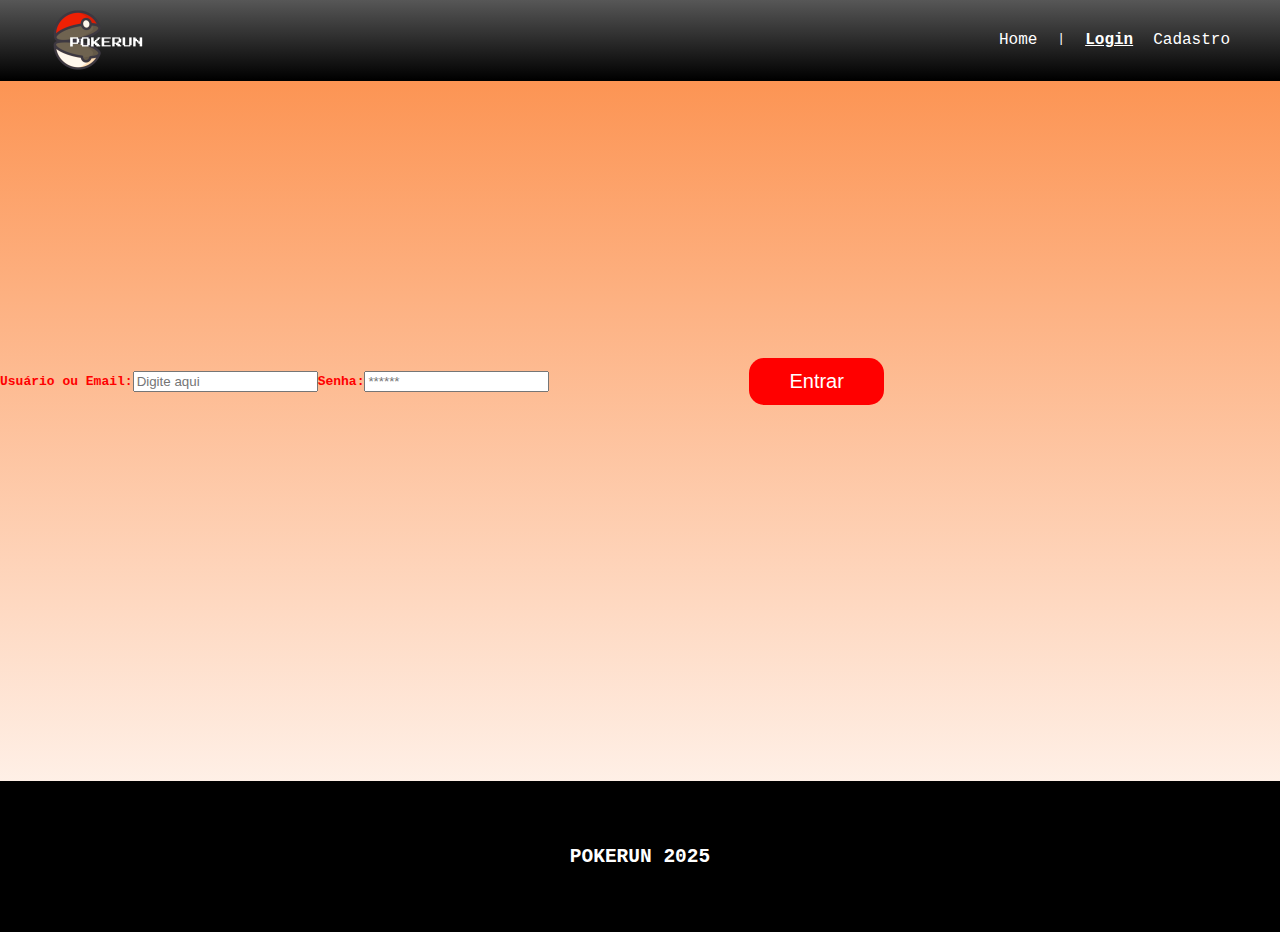
<file: webSite/login.html>
<!DOCTYPE html>
<html lang="pt-BR">

<head>
  <meta charset="UTF-8" />
  <meta http-equiv="X-UA-Compatible" content="IE=edge" />
  <meta name="viewport" content="width=device-width, initial-scale=1.0" />
  
  <title>Página Inicial</title>
  <link rel="stylesheet" href="cssSite_.css" />
  <link rel="icon" href="assets/icon/favicon2.ico" />
  <link rel="preconnect" href="https://fonts.gstatic.com" />
</head>

<body>
  <!-- Cabeçalho -->
  <div class="header">
    <div class="container">
      <img src="../img/logo.png" class="titulo">
      <ul class="navbar">
          <li><a href="home.html">Home</a></li>
        <li>|</li>
        <li class="agora"><a href="login.html">Login</a></li>
        <li><a href="cadastro.html">Cadastro</a></li>
      </ul>
    </div>
  </div>

  <!-- Conteúdo principal -->
  <main>
    <div class="banner">
      <div class="container">

        <span>Usuário ou Email:</span>
        <input id="usuario_input" type="text" placeholder="Digite aqui">
        <span>Senha:</span>
        <input id="senha_input" type="password" placeholder="******">
        <button class="botao" onclick="entrar()">Entrar</button>
    </div>

</div>



  </main>

  <!-- Rodapé -->
  <div class="footer">
    <div class="container">
      <h2>POKERUN 2025</h2>
    </div>
  </div>
</body>

</html>
</file>
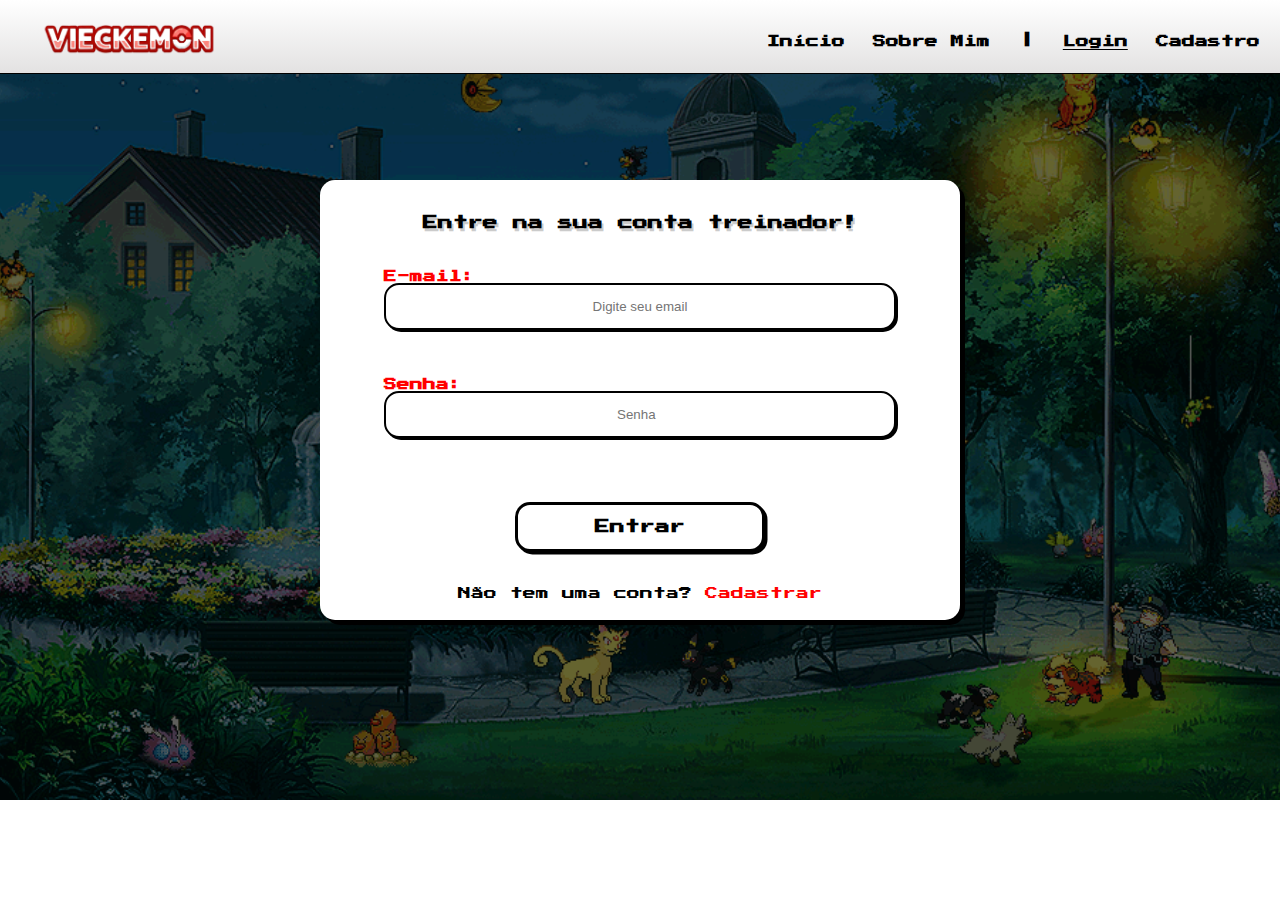
<file: public/jogo/escolher.html>
<!DOCTYPE html>
<html lang="en">
<head>
    <meta charset="UTF-8">
    <meta name="viewport" content="width=device-width, initial-scale=1.0">
    <title>PokeRun | Fase</title>
        <script src="../js/sessao.js"> </script>
    <link rel="stylesheet" href="../css/escolher.css">
  <link href="https://fonts.googleapis.com/css2?family=Press+Start+2P&display=swap" rel="stylesheet">
</head>
<body>
    <div class="telaEscolha">
        <div class="background">
          <p>Escolha a dificuldade:</p>
    <div onclick="facil()" class="botaoFacil">Fácil</div>

    <div onclick="dificil()" class="botaoDificil">Difícil</div>
    
<a href="../index.html"><img src="../assets/voltar2.png" alt="voltar" class="btn-logout"></a>
</div>
</div>
</body>
</html>

<script>
    validarSessaoJogo()

    function facil(){
window.location.href = './faseFacil.html'    }

function dificil(){
window.location.href = './faseDificil.html'
}
</script>
</file>
<file: public/css/cssSite_.css>
html, body {
    height: 100%;
    margin: 0;
}

body {
    display: flex;
    flex-direction: column;
    font-family: monospace;
}

main {
    flex: 1;
}

:root {
    --preto: #000000;
    --cinzaEscuro: hsl(0, 0%, 18%);
    --vermelho: #ff0000;
}


.header {
    background: linear-gradient(to top, #e3e2e2, #ffffff);
    border-bottom: 1px solid var(--preto);
    position: fixed;
    width: 100%;

}

.hearder .container {
  display: flex;
  margin: auto;
      padding: 0 20px;
  height: 100%;  
  align-items: center;
  
}


.navbar {
    display: flex;
    color: black;
    list-style: none;
  align-items: center;
justify-content: space-between;
 user-select: none;  
  font-family: 'Press Start 2P', cursive;
  
}
.container .itens{
  display: flex;
    align-items: center;
  gap: 27px;
  justify-content: space-between;
  padding: 0 20px;
   user-select: none;  
    font-weight: bold;
}
.perfil{
  display: flex;
  align-items: center;
  justify-content: space-between;
  gap: 25px;
  margin-top: 5px;
  display: none;
   width: 20px;
}

.perfil1{
  display: flex;
  align-items: center;
  justify-content: space-between;
  gap: 25px;
  margin-top: 5px;
  display: none;
   width: 25px;
}


.cadastro{
  display: flex;
  align-items: center;
  justify-content: space-between;
  gap: 22px;
  font-size: 13px;
}

.container .login{
  display: flex;
  align-items: center;
  justify-content: space-between;
  gap: 25px;
}
.navbar .titulo{
    width: 180px;
    margin-top: 7px;
    justify-content: start;
}
.navbar  li{
  margin-left: -1% ;
    margin-top: 8px;
    
}

.navbar a {
    color: black;
    text-decoration: none;
    font-size: large;
    transition: color 0.3s ease;
  font-size: 13px;

}

.navbar a:hover {
    color: var(--vermelho);
}

.agora {
    font-weight: bolder;
    text-decoration: underline;
}

.banner {
    height: 750px;
    width: 100%;
    background-image: url(../assets/backgroundSite.jpg);
    background-size: cover;        
    background-position: center;   
    background-repeat: no-repeat;  
    border-bottom: 2px solid var(--preto);
    background-size: 100%;
}

.banner .container {
    width: 100%;
    height: 600px;
    display: flex;
    align-items: center;
    
}


.conteudo-banner {
    display:flex;
    flex-direction:column;
    align-items: center;
    gap: 20px;
    width: 600px;
 user-select: none;  
    height: 250px;  
    margin-top: 150px;
    margin-left: 10px;
      }
.conteudo-banner p {
    color: rgb(227, 193, 0);
    font-size: 20px;  
    text-align: center;
    display: flex;
    margin-top: 75px;
    text-shadow: 2px 2px 0 black;

}
.conteudo-banner span {
  display: flex;
    color: var(--vermelho);
    font-weight: bold;
  margin-right: 20px;
    text-shadow: 2px 2px 0 black;
}
 
.conteudo-banner .botao{
    padding: 12px 40px;
    background-color: var(--vermelho);
    color: white;
    border: none;
    border-radius: 15px;
    font-size: 20px;
    cursor: pointer;
      transition: color 0.3s;
       box-shadow: 4px 4px 0 rgb(0, 0, 0);
      text-shadow: 2px 2px 0 black;
  text-decoration: none;

}
.conteudo-banner .botao:hover {
  background-color: rgb(255, 0, 0);
  color: rgb(0, 0, 0);
 text-shadow: 2px 2px 0 rgb(82, 82, 82);

}

.conteudo-banner p, 
.conteudo-banner .botao {
    font-family: 'Press Start 2P', cursive;
}

  


.como-jogar {
    height: 100%;  
    padding: 20px;
    background-image: url(../assets/pikachu_wallpaper_no_spacing_1920x1080.png);
    font-size: 18px;
    border-radius: 8px;
    background-color: white;
    background-size: cover;        
    background-position: center;   
    background-repeat: no-repeat;  
    user-select: none;
    
  }
  .footer {
    width: 100%;
    background-color: var(--preto, #111);
    color: white;
    font-family: monospace;
    padding: 40px 0 20px;
    border-top: 2px solid #333;
  }
  
  .footer .container {
    width: 100%;
    max-width: 1200px;
    margin: auto;
    display: flex;
    flex-direction: column;
    gap: 20px;
    user-select: none;
  }
  
  .footer-top {
    display: flex;
    justify-content: space-between;
    flex-wrap: wrap;
    gap: 30px;
  }
  
  .footer-brand h2 {
    margin: 0;
    font-size: 1.8rem;
  }
  
  .footer-brand p {
    margin: 8px 0 0;
    font-size: 0.9rem;
    color: #ccc;
  }
  
  .footer-links,
  .footer-social {
    display: flex;
    flex-direction: column;
    gap: 5px;
  }
  
  .footer-links a{
    margin-top: 10px;
    color: white;
    text-decoration: none;
    transition: color 0.3s ease;
  }
  
  .footer-links a:hover {
    color: var(--accent, #ff0000);
  }
  
  .footer-bottom {
    text-align: center;
    font-size: 0.8rem;
    color: #888;
    border-top: 1px solid #444;
    padding-top: 15px;
  }


.login {
  background-image:url(../assets/backCad.gif);
      background-size: cover;
  background-position: center;

}

 

.login .container{
  justify-content: center;
  align-items: center;
  height: 800px;
  display: flex;
    user-select: none;
    background-color: rgba(0, 0, 0, 0.603);

}


.card {
  width: 50%;
  background-color:rgb(255, 255, 255);
  display: flex;
      border-radius: 15px;
  align-items: center;
  justify-content: space-evenly;
  color: var(--preto);
  flex-direction: column;
  height: 50%;
  padding: 20px 0;
  box-shadow: 5px 5px 0 rgb(0, 0, 0);
    font-family: 'Press Start 2P', cursive;

      }

.card h2 {
  margin: 0;
  font-size: 15px;
  margin-top: 15px;
  text-shadow: 2.5px 2.5px 0 rgba(194, 194, 194, 0.845);

}


.formulario {
  display: flex;
  height: 90%;  
  width: 80%;
  justify-content: space-around;
  flex-direction: column;
}
.formulario span {
  font-size: 25px;
}

.formulario input {
  border: 1px solid #222222;
  text-align: center;
  border-radius: 10px;
  margin: 0;
    height: 150px;
}




.card .campo {
  display: flex;
  flex-direction: column;
  justify-content: start;
  padding: 5px 0;
  height: 60px;
  border-radius: 10px;
  
}

.card .botao {
  cursor: pointer;
  border: none;
  border-radius: 15px;
  font-weight: 600;
  font-size: 15px;
  color: black;
  background-color: rgb(255, 255, 255);
  border: 3px solid black;
  width: 250px;
  height: 50px;
  align-self: center;
  margin-top: 20px;
  transition: background-color 0.3s;
    box-shadow: 2.5px 2.5px 0 rgb(0, 0, 0);
      font-family: 'Press Start 2P', cursive;

  
}
.card .botao:hover {
  background-color: rgb(255, 0, 0);
  color: white;

}

.container span{
color: var(--vermelho)  ;
}

.card-cadastro{
  width: 50%;
  background-color: #ffffff;
  border-radius: 15px;
  display: flex;
  align-items: center;
  justify-content: space-evenly;
  color: var(--preto);
  flex-direction: column;
  height: 75%;
  padding: 20px 0; 
  box-shadow: 4px 4px 0 rgb(0, 0, 0);
   user-select: none;
    font-family: 'Press Start 2P', cursive;
}


.card-cadastro h2 {
  margin: 0;
  font-size: 15px;
  text-shadow: 2.5px 2.5px 0 rgba(194, 194, 194, 0.845);

}


.formulario {
  display: flex;
  height: 90%;
  width: 80%;
  justify-content: space-around;
  flex-direction: column;
}
.formulario span {
  font-size: 13px;
  font-weight: 800;
}

.formulario input {
  border: 2px solid #000000;
  text-align: center;
  border-radius: 15px;
  margin: 0;
  height: 150px;
  box-shadow: 2px 2px 0 rgb(0, 0, 0);

}




.card-cadastro .campo {
  display: flex;
  flex-direction: column;
  justify-content: start;
  padding: 5px 0;
  height: 60px;
}

.card-cadastro .botao {
  cursor: pointer;
    font-family: 'Press Start 2P', cursive;
  border: none;
  border-radius: 15px;
  font-weight: 600;
  font-size: 15px;
  color: black;
  background-color: rgb(255, 255, 255);
  border: 2px solid black;
  width: 250px;
  height: 50px;
  align-self: center;
  margin-top: 20px;
  transition: background-color 0.3s;
  box-shadow: 2.5px 2.5px 0 rgb(0, 0, 0);
}

.card-cadastro .botao:hover {
  background-color: rgb(255, 0, 0);
  color: white;

}


.como-jogar {
  padding: 40px 20px;
  background-color: #f4f4f4;
  text-align: center;
  font-family: monospace;
  height: 450px;
  flex-wrap: wrap;
}

.como-jogar h2 {
  font-size: 2rem;
  margin-bottom: 40px;
  font-family: 'Press Start 2P', cursive;
  color: var(--vermelho);
    text-shadow: 2px 2px 0 black;

}

.etapas {
  display: flex;
  justify-content: center;
  gap: 100px;
}

.etapa {
  border: 2px solid black;
  background-color: white;
  border-radius: 15px;
  padding: 20px;
  width: 250px;
  height: 260px;
 box-shadow: 6px 8px 12px rgba(0, 0, 0, 0.81);

  }


.etapa img {
  width: 80px;
  height: 80px;
  margin-bottom: 15px;
}

.etapa h3 {
  margin: 10px 0 10px;
  font-size: 1.2rem;
}

.etapa p {
  font-size: 0.95rem;
  color: #333;
}


.sobre-nos {
  padding: 60px 20px;
  background-image: url(../assets/pikachu_wallpaper_no_spacing_1920x1080.png);
  background-size: cover;
  background-position: center;
  background-repeat: no-repeat;
  font-family: monospace;
  color: var(--preto);
}

.sobre-nos .container {
  width: 100%;
  height: 800px;
  display: contents;
  padding: 10px 10px;

}

.sobre-nos h2 {
  font-size: 32px;
  color: var(--vermelho);
  font-family: 'Press Start 2P', cursive;
    text-shadow: 2px 2px 0 black;
  justify-content: center;
  display: flex;
}

.sobre-nos p {
  font-size: 22px;
  line-height: 1.4 ;
margin-left: 2.5%;
}
.sobre-nos .imagens{
  display: flex;
  gap: 60px;
  justify-content: center ;
  align-items: center;
}
.sobre-nos .texto{
  display: flex;
  justify-content: center ;
  align-items: center;
}
.sobre-nos span{
  font-size: 25px;
    font-family: 'Press Start 2P', cursive;
    text-shadow: 2px 2px 0 rgb(134, 134, 134);
  color: rgb(10, 10, 10);
}

.sobre-nos img {
  position: flex;
  width: 450px;
  height: 500px;
  border-radius: 15px;

}
.imgs{
  display: flex;
  border: 4px solid   rgb(0, 0, 0);
  border-radius: 25px;
  box-shadow: 10px 10px 0px rgb(183, 183, 183);
background-color: #ffffff;
padding: 5px;
}

.imgs span{
    font-family: 'Press Start 2P', cursive;
  font-size: 27px;
  margin-left: 250px;
  width: 600px;
  margin-top: 50px;
  justify-content: center;
text-align: center;
border-radius: 15px;
  line-height: 1.3 ;

}

.alerta_erro{
  display: flex;
  justify-content: flex-end;
}

.card_erro {
  display: none;
  background-color: #fff;
  color: black;
  width: 230px;
  position: fixed;
  border-radius: 4px;
  border: #ED145B 3px solid;
  padding: 10px;
  margin-right: 10%;
}

.card_erro #mensagem_erro{
  font-weight: 500;
  font-size: 20px;
}
</file>
<file: webSite/cssSite_.css>
html, body {
    height: 100%;
    margin: 0;
 /* Fundo fixo quando rola */
}

body {
    display: flex;
    flex-direction: column;
    font-family: monospace;
}

main {
    flex: 1;
}

/* Variáveis de cor */
:root {
    --preto: #000000;
    --cinzaEscuro: hsl(0, 0%, 18%);
    --vermelho: #ff0000;
}

/* HEADER */
.header {
    background: linear-gradient(to top, #000000, #575757);
    border-bottom: 1px solid var(--preto);

}

.header .container {
    display: flex;
    justify-content: space-between;
    align-items: center;
    padding: 0 50px;

    height: 80px;

}

.titulo {
    width: 100px;
}

/* NAVBAR */
.navbar {
    display: flex;
    justify-content: space-between;
    color: white;
    list-style: none;
    padding: 0;
    margin: 0;
    
}

.navbar li {
    margin-left: 20px;
}

.navbar a {
    color: white;
    text-decoration: none;
    font-size: large;
    transition: color 0.3s ease;
}

.navbar a:hover {
    color: var(--vermelho);
}

.agora {
    font-weight: bolder;
    text-decoration: underline;
}

/* BANNER */
.banner {
    height: 700px;
    width: 100%;
    background: linear-gradient(to top, #ffffff, #fc8a43);
    background-size: cover;        /* Cobre toda a tela */
    background-position: center;   /* Centraliza */
    background-repeat: no-repeat;  /* Não repete */
    background-attachment: fixed; 
    border-bottom: 1px solid var(--preto);
  
}

.banner .container {
    width: 100%;
    height: 600px;
    display: flex;
    align-items: center;
    
}
.banner span {
    color: var(--vermelho);
    font-weight: bold;}

.banner .container p {
    color: var(--preto);
    font-size: 20px;
    text-align: center;
    margin-left: 80px;
    
}
.conteudo-banner {
    display: flex;
    flex-direction: column;
    align-items: flex-start;
    gap: 20px;
    }
   .banner .charizard {
        position: absolute;
        margin-top: 100px;  /* Distância do topo */
        right: 80px;  /* Distância da direita */
        width: 400px; /* Tamanho da imagem */
        height: auto; /* Para manter a proporção da imagem */
      }
 
.banner .botao{
    padding: 12px 40px;
    background-color: var(--vermelho);
    color: white;
    border: none;
    border-radius: 15px;
    font-size: 20px;
    cursor: pointer;
    display: flex;
    margin-left: 200px;
    
}
.conteudo-banner p, 
.conteudo-banner .botao {
    font-family: 'Press Start 2P', cursive;
}

.sobre-nos {
    height: 400px;
    width: 100%;
  
    padding: 20px;
    background-color: #f4f4f4;
    font-size: 18px;

    background: linear-gradient(to top, #ffffff, #5093ff);
    background-size: cover;        /* Cobre toda a tela */
    background-position: center;   /* Centraliza */
    background-repeat: no-repeat;  /* Não repete */
    background-attachment: fixed; 
    border-bottom: 1px solid var(--preto);
  }
  .sobre-nos p{
    width: 100%;
  }


/* Estilo da seção "Como jogar" */
.como-jogar {
    height: 700px;
    width: 100%;
  
    padding: 20px;
    background-color: #f4f4f4;
    font-size: 18px;
    border-radius: 8px;
    background: linear-gradient(to top, #ffffff, #50ff5c);
    background-size: cover;        /* Cobre toda a tela */
    background-position: center;   /* Centraliza */
    background-repeat: no-repeat;  /* Não repete */
    background-attachment: fixed; 
  }


/* FOOTER */
.footer {
    height: 150px;
    width: 100%;
    background-color: var(--preto);
    font-family: monospace;
}

.footer .container {
    width: 100%;
    height: 150px;
    display: flex;
    flex-direction: column;
    justify-content: center;
    align-items: center;
    color: white;
}

.footer h2 {
    margin: 0;
}
</file>
<file: public/css/escolher.css>
*{
    margin: 0;
    padding: 0;
    box-sizing: border-box;
}

.telaEscolha {
  position: fixed;
  top: 0;
  left: 0;
  width: 100%;
  height: 100%;
  background-image: url('../assets/ash-ketchum-mestre-pokemon-artigo.jpg'); /* troque pelo seu caminho */
  background-size: cover;
  background-position: center;

  z-index: 1000;
  font-family: 'Press Start 2P', cursive;}

  p{
      color: rgb(255, 255, 255);
    text-shadow: 2px 2px 0 rgb(0, 0, 0);

  }
  .background{
    background-color: rgba(0, 0, 0, 0.701);
      width: 100%;
  height: 100%;
    display: flex;
  flex-direction: column;
  align-items: center;
  justify-content: center;
  }

.btn-logout{
    width: 40px;
  margin-top: 15px;   
}

.botaoFacil{
     cursor: pointer;
  border: none;
  border-radius: 15px;
  font-weight: 600;
  font-size: 15px;
  color: black;
  background-color: rgb(255, 255, 255);
  border: 3px solid black;
  width: 250px;
  height: 50px;
  align-self: center;
  margin-top: 20px;
  transition: background-color 0.3s;
    box-shadow: 2.5px 2.5px 0 rgb(0, 0, 0);
      text-align: center;
      justify-content:center;
display: flex;
      align-items: center;
text-shadow: 2px 2px 0 rgb(188, 188, 188);
}

.botaoFacil:hover{
    background-color: rgb(0, 211, 0);
    color: white;
    text-shadow: 2px 2px 0 rgb(2, 2, 2);
}

.botaoDificil{
     cursor: pointer;
  border: none;
  border-radius: 15px;
  font-weight: 600;
  font-size: 15px;
  color: black;
  background-color: rgb(255, 255, 255);
  border: 3px solid black;
  width: 250px;
  height: 50px;
  align-self: center;
  margin-top: 20px;
  transition: background-color 0.3s;
    box-shadow: 2.5px 2.5px 0 rgb(0, 0, 0);
      text-align: center;
      justify-content:center;
display: flex;
      align-items: center;
text-shadow: 2px 2px 0 rgb(188, 188, 188);
}

.botaoDificil:hover{
    background-color: red;
    color: white;
    text-shadow: 2px 2px 0 rgb(2, 2, 2);
}
</file>
